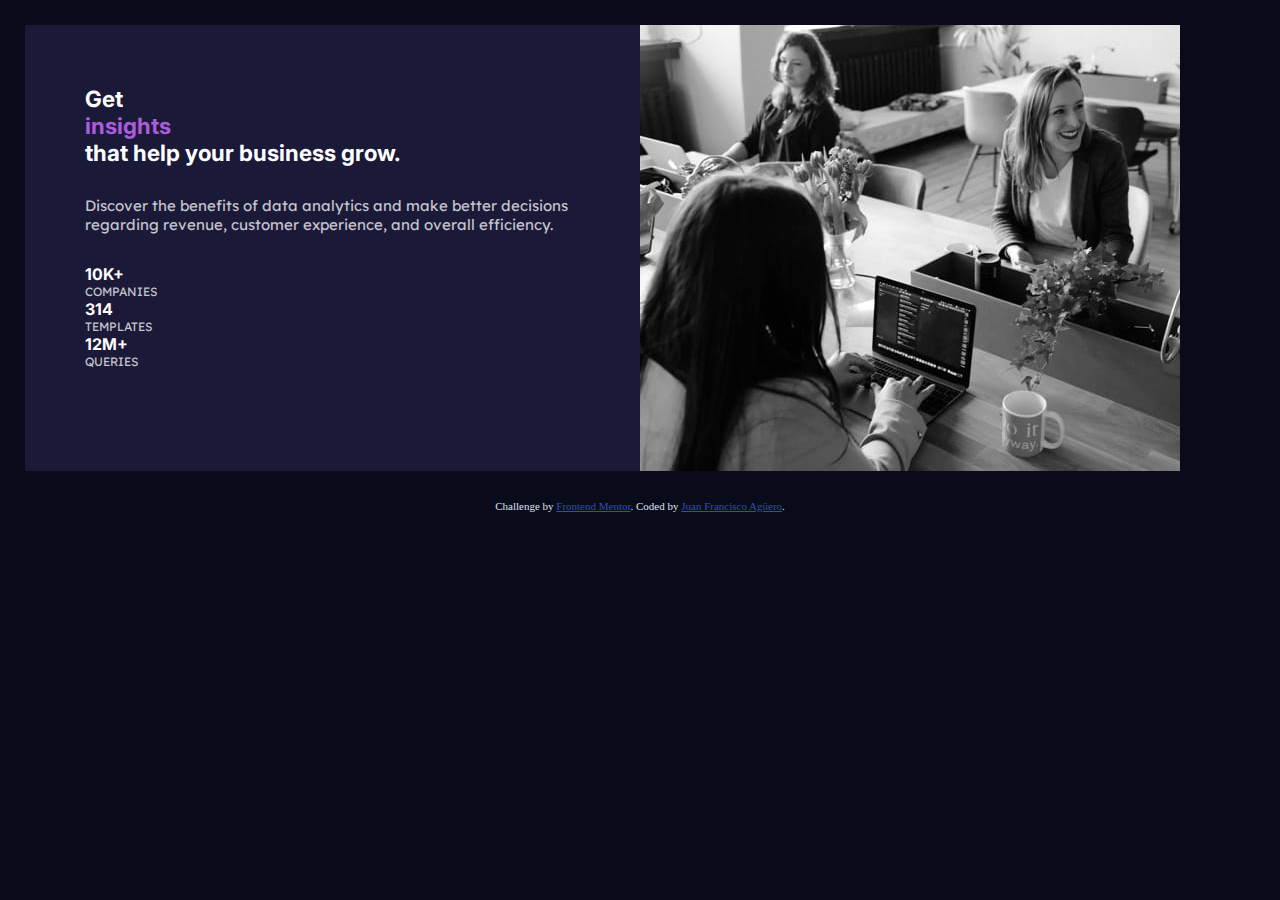
<file: stats preview/index.html>
<!DOCTYPE html>
<html lang="en">

<head>
    <meta charset="UTF-8">
    <meta name="viewport" content="width=device-width, initial-scale=1.0">
    <!-- displays site properly based on user's device -->

    <link rel="icon" type="image/png" sizes="32x32" href="./images/favicon-32x32.png">
    <link rel="preconnect" href="https://fonts.googleapis.com">
    <link rel="preconnect" href="https://fonts.gstatic.com" crossorigin>
    <link href="https://fonts.googleapis.com/css2?family=Inter:wght@400;700&display=swap" rel="stylesheet">
    <link rel="preconnect" href="https://fonts.googleapis.com">
    <link rel="preconnect" href="https://fonts.gstatic.com" crossorigin>
    <link href="https://fonts.googleapis.com/css2?family=Lexend+Deca&display=swap" rel="stylesheet">
    <link rel="stylesheet" href="./css/styles.css">
    <link rel="stylesheet" href="./css/media-queries.css">

    <title>Frontend Mentor | Stats preview card component</title>

    <!-- Feel free to remove these styles or customise in your own stylesheet 👍 -->
    <style>
        .attribution {
            font-size: 11px;
            text-align: center;
            color: hsl(229, 45%, 91%);
        }
        
        .attribution a {
            color: hsl(228, 61%, 47%);
        }
    </style>
</head>

<body>
    <div class="container">
        <div class="preview-page">
            <header class="header">
                <h2>Get
                    <div class="insights">insights</div> that help your business grow.
                </h2>
            </header>
            <main class="main-paragraph">
                <p>
                    Discover the benefits of data analytics and make better decisions regarding revenue, customer experience, and overall efficiency.
                </p>
            </main>
            <footer class="footer">
                <h3 class="footer-numbers">10k+</h3> companies
                <h3 class="footer-numbers">314</h3> templates
                <h3 class="footer-numbers">12m+</h3>queries
            </footer>
        </div>
        <div class="background-image">
            <img src="./images/image-header-desktop.jpg" title="saturate" class="saturate">
        </div>
    </div>

    <div class="attribution">
        Challenge by <a href="https://www.frontendmentor.io?ref=challenge" target="_blank">Frontend Mentor</a>. Coded by <a href="#">Juan Francisco Agüero</a>.
    </div>
</body>

</html>
</file>
<file: stats preview/css/styles.css>
* {
    box-sizing: border-box;
    margin: 0;
    padding: 0;
}

body {
    background-color: hsl(233, 47%, 7%);
    font-size: 15px;
}

.container {
    display: grid;
    grid-template-columns: repeat(2, 1fr);
    margin: 25px;
    border-radius: 20px;
}

.preview-page {
    background-color: hsl(244, 38%, 16%);
    height: 446px;
    padding: 30px;
}

.preview-page .header {
    color: hsl(0, 0%, 100%);
    margin: 30px;
    font-family: 'Inter', sans-serif;
}

.preview-page .header .insights {
    color: hsl(277, 64%, 61%);
}

.main-paragraph {
    color: hsl(0, 0%, 100%, 0.75);
    margin-left: 30px;
    font-family: 'Lexend Deca', sans-serif;
}

.footer {
    color: hsla(0, 0%, 100%, 0.75);
    font-family: 'Lexend Deca', sans-serif;
    text-transform: uppercase;
    font-size: 12px;
    margin-top: 30px;
    margin-left: 30px;
    margin-bottom: 20px;
}

.footer .footer-numbers {
    color: hsl(0, 0%, 100%);
    font-family: 'Inter', sans-serif;
}

h3 {
    font-size: 16px;
}
</file>
<file: stats preview/css/media-queries.css>
/*Mobile Design*/

@media(max-width: 375px) {
    * {
        box-sizing: border-box;
        margin: 0;
        padding: 0;
    }
    body {
        font-size: 8px;
        padding: 30px;
        margin: 30px;
    }
    .container {
        display: grid;
        grid-template-rows: repeat(2, 1fr);
        margin-right: 30px;
    }
    .preview-page {
        padding: 30px;
        position: absolute;
        top: 210px;
        left: 50px;
        height: 360px;
        width: 300px;
    }
    .background-image img {
        width: 300px;
        height: 230px;
        position: absolute;
        top: 25px;
        left: 50px;
    }
    .attribution {
        position: absolute;
        bottom: 15px;
        left: 45px;
    }
}
</file>
